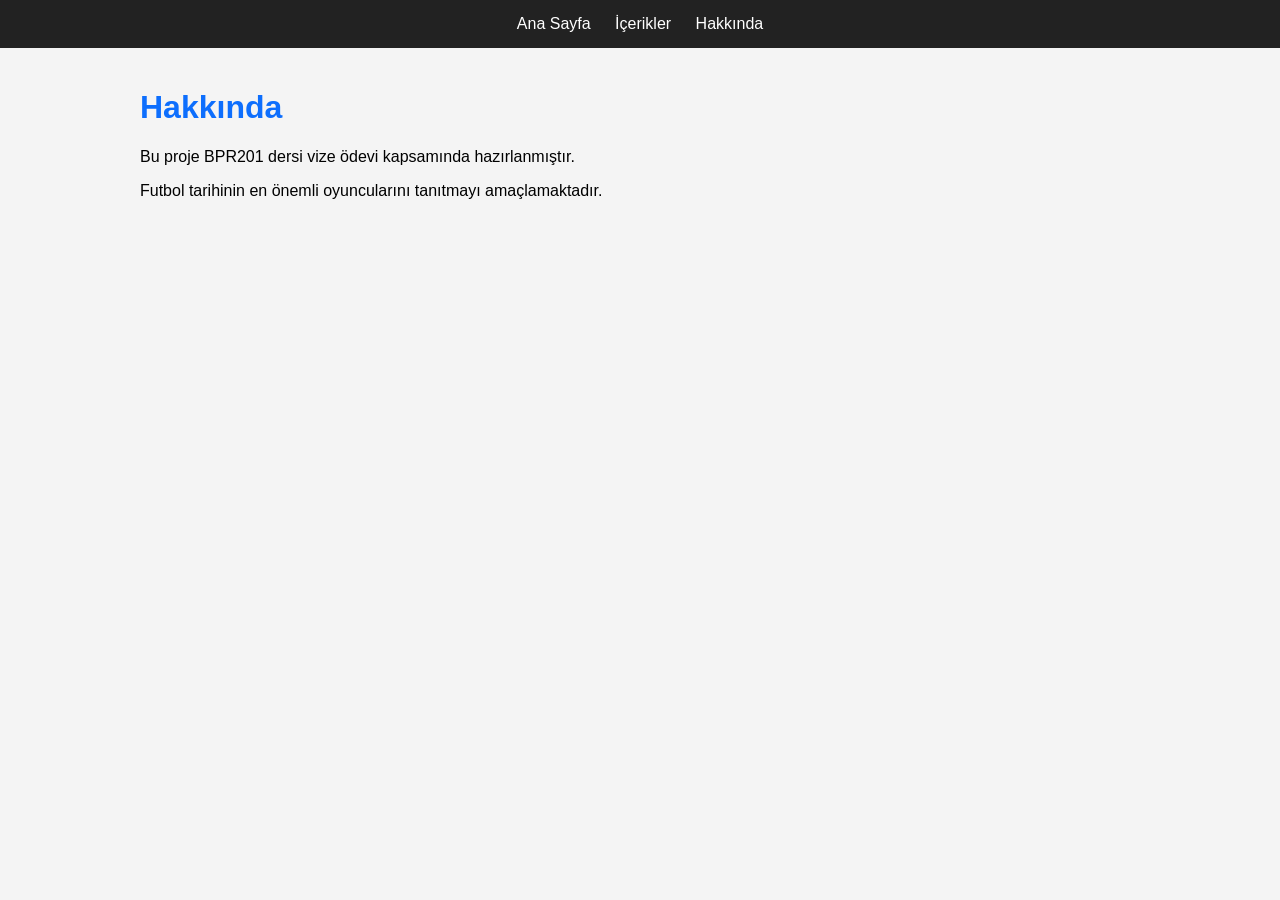
<file: hakkinda.html>
<!DOCTYPE html>
<html lang="tr">
<head>
<meta charset="UTF-8">
<meta name="viewport" content="width=device-width, initial-scale=1.0">
<title>Hakkında</title>
<link rel="stylesheet" href="style.css">
</head>
<body>

<nav>
<a href="index.html">Ana Sayfa</a>
<a href="icerikler.html">İçerikler</a>
<a href="hakkinda.html">Hakkında</a>
</nav>

<div class="container">
<h1>Hakkında</h1>

<p>
Bu proje BPR201 dersi vize ödevi kapsamında hazırlanmıştır.
</p>

<p>
Futbol tarihinin en önemli oyuncularını tanıtmayı amaçlamaktadır.
</p>

</div>

</body>
</html>
</file>
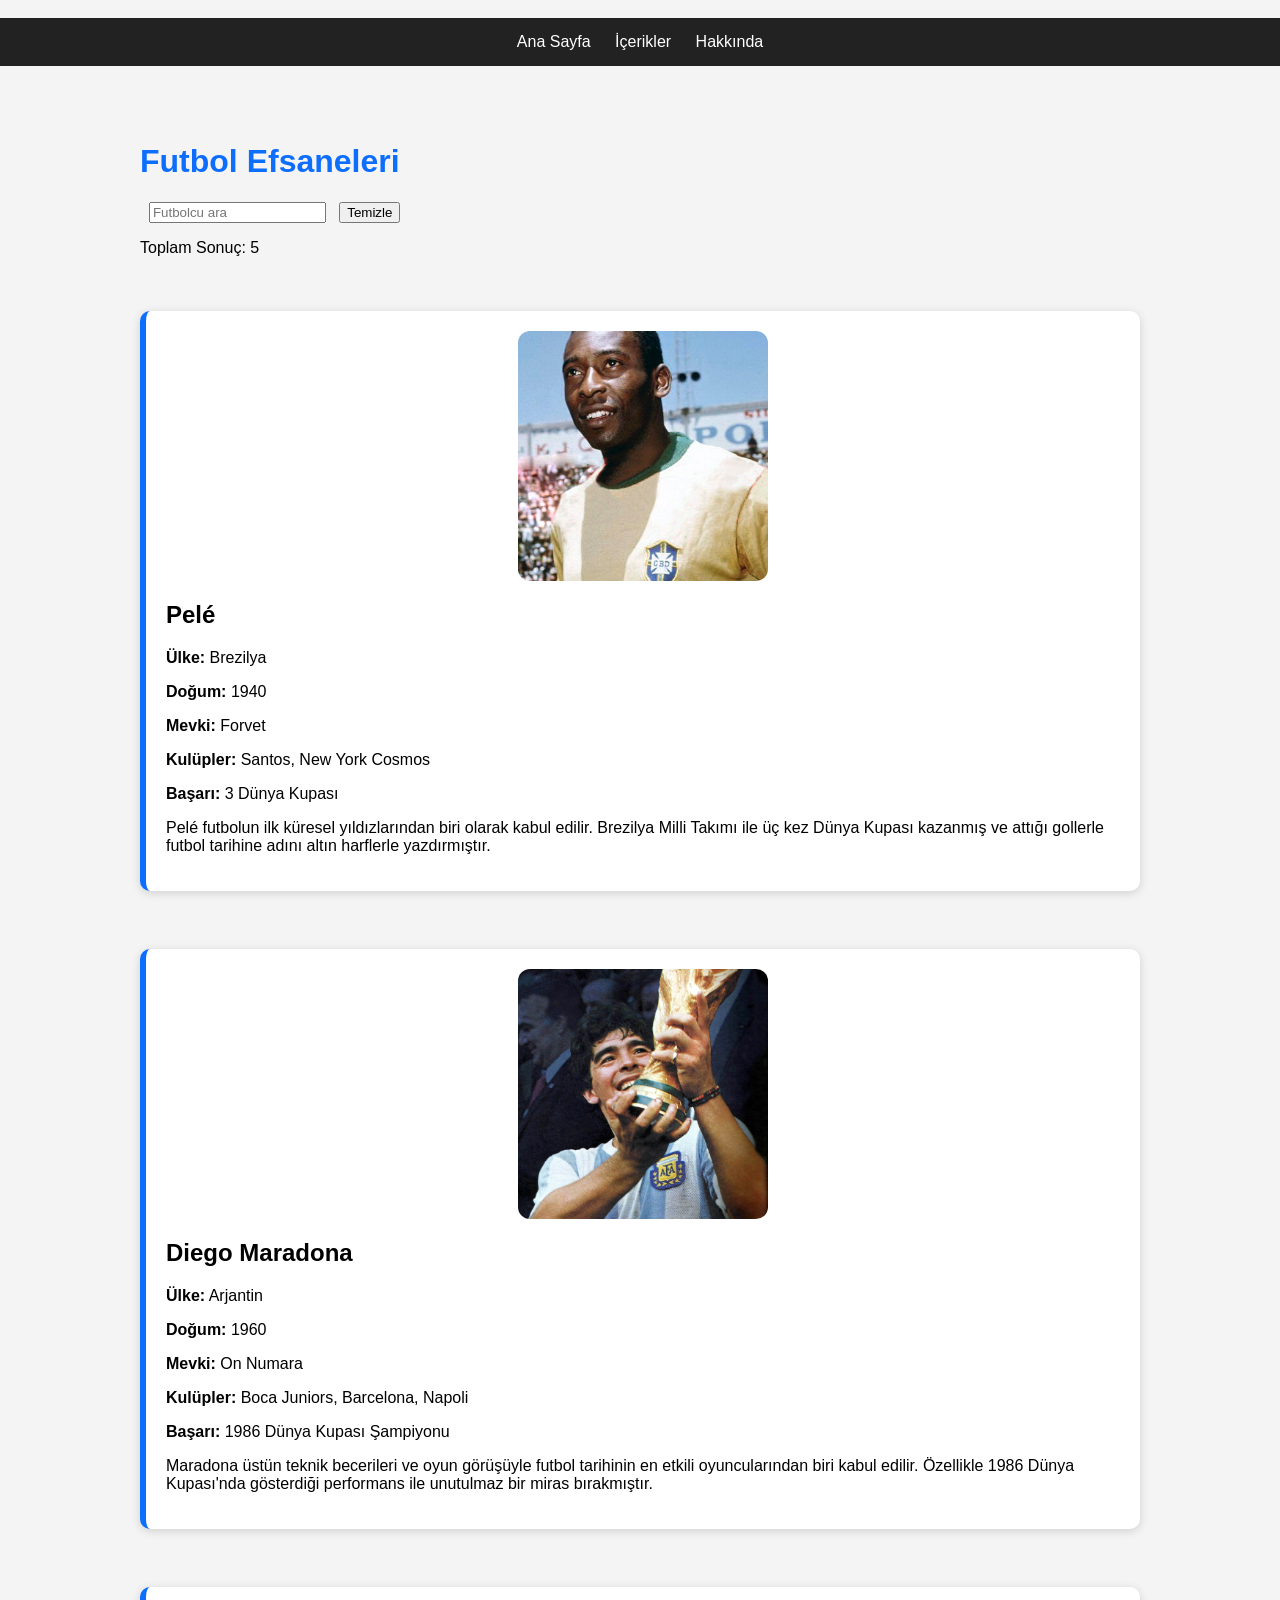
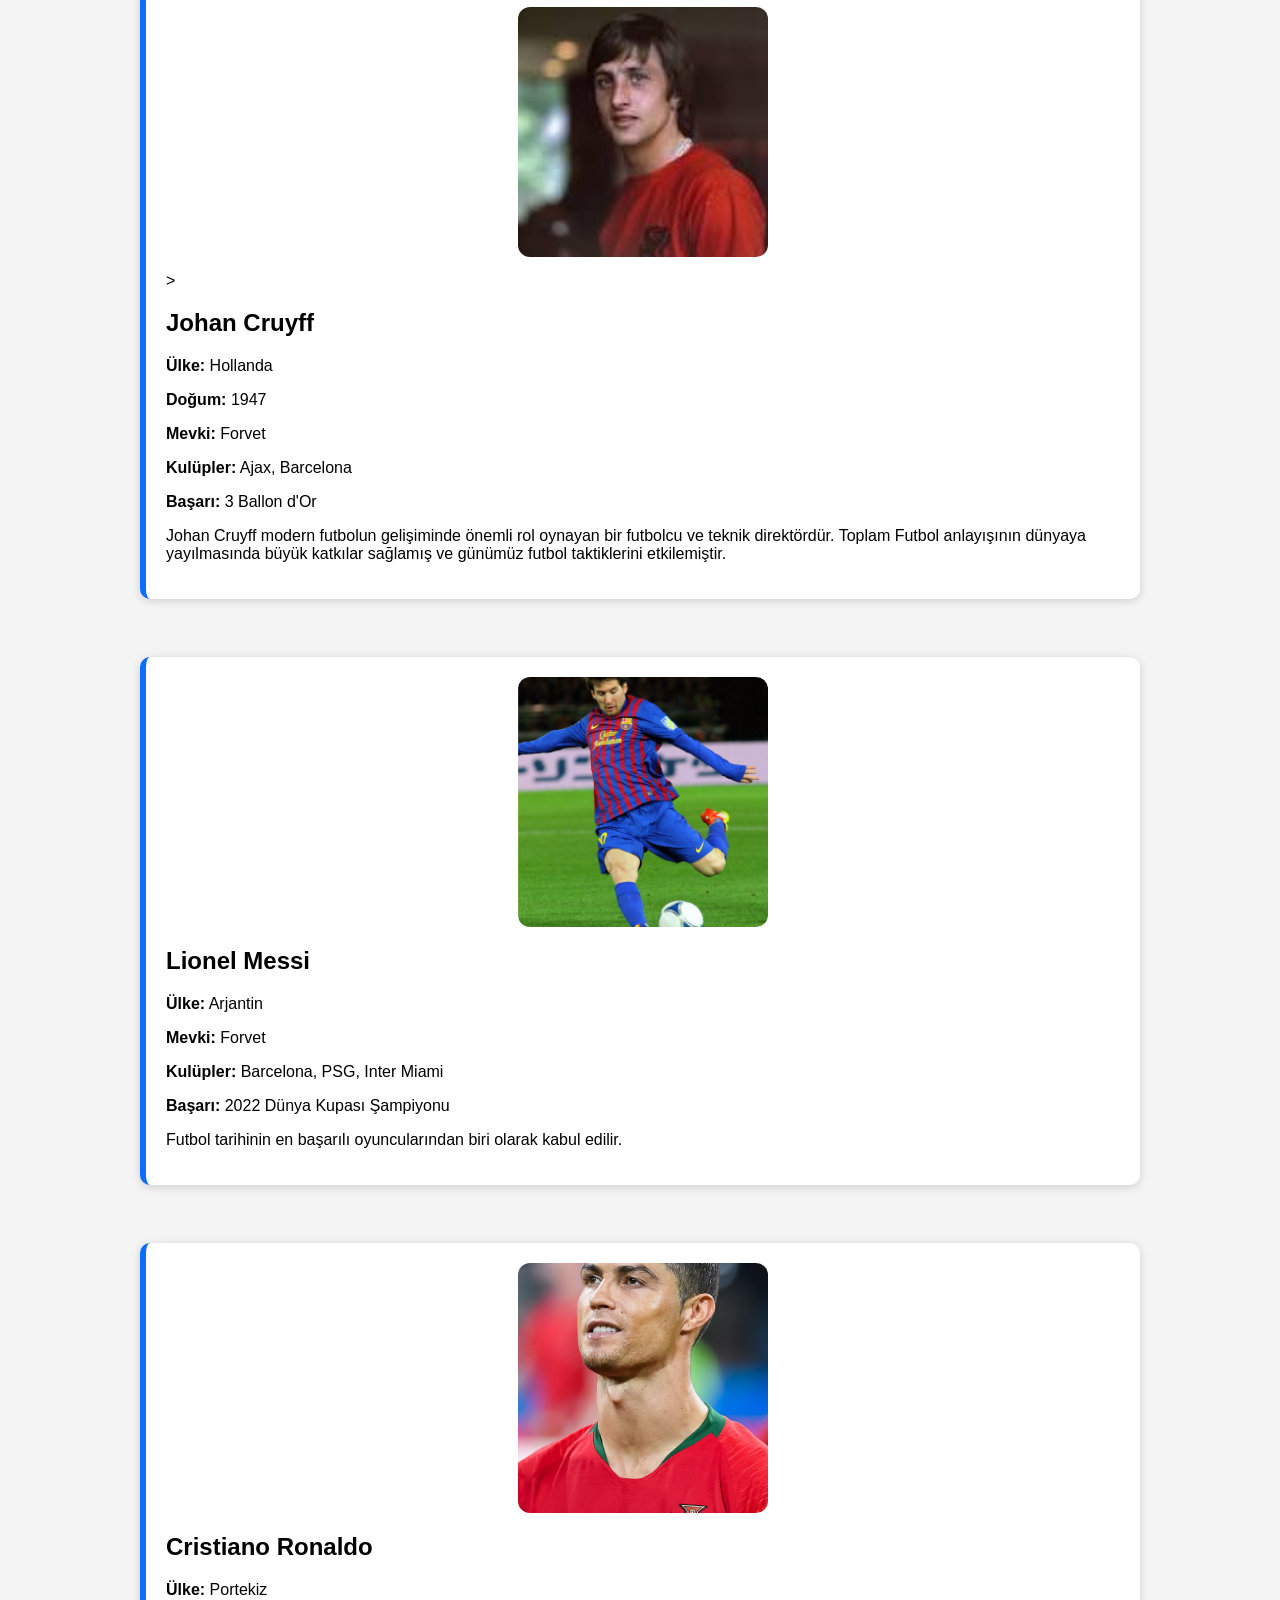
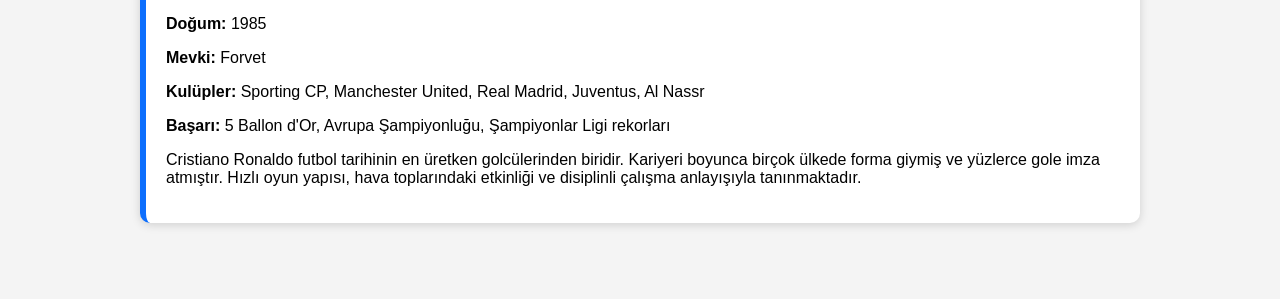
<file: icerikler.html>
<!DOCTYPE html>
<html lang="tr">
<head>
<meta charset="UTF-8">
<meta name="viewport" content="width=device-width, initial-scale=1.0">
<title>İçerikler</title>
<link rel="stylesheet" href="style.css">
</head>
<body>
 
<nav>
<a href="index.html">Ana Sayfa</a>
<a href="icerikler.html">İçerikler</a>
<a href="hakkinda.html">Hakkında</a>
</nav>
 
<div class="container">
 
<h1>Futbol Efsaneleri</h1>
 
<input id="search" type="text" placeholder="Futbolcu ara">
 
<button id="clearBtn">Temizle</button>
 
<p id="counter">Toplam Sonuç: 5</p>
 
<p id="noResult" style="display:none">Sonuç bulunamadı.</p>
 
<div class="card">
    <img src="images/Pele_con_brasil_(cropped).jpg" alt="Pele">

    <h2>Pelé</h2>

    <p><strong>Ülke:</strong> Brezilya</p>
    <p><strong>Doğum:</strong> 1940</p>
    <p><strong>Mevki:</strong> Forvet</p>
    <p><strong>Kulüpler:</strong> Santos, New York Cosmos</p>
    <p><strong>Başarı:</strong> 3 Dünya Kupası</p>

    <p>
        Pelé futbolun ilk küresel yıldızlarından biri olarak kabul edilir.
        Brezilya Milli Takımı ile üç kez Dünya Kupası kazanmış ve attığı
        gollerle futbol tarihine adını altın harflerle yazdırmıştır.
    </p>
</div>

 
<div class="card">
    <img src="images/Maradona-Mundial_86_con_la_copa.jpeg" alt="Maradona">

    <h2>Diego Maradona</h2>

    <p><strong>Ülke:</strong> Arjantin</p>
    <p><strong>Doğum:</strong> 1960</p>
    <p><strong>Mevki:</strong> On Numara</p>
    <p><strong>Kulüpler:</strong> Boca Juniors, Barcelona, Napoli</p>
    <p><strong>Başarı:</strong> 1986 Dünya Kupası Şampiyonu</p>

    <p>
        Maradona üstün teknik becerileri ve oyun görüşüyle futbol tarihinin
        en etkili oyuncularından biri kabul edilir. Özellikle 1986 Dünya Kupası'nda
        gösterdiği performans ile unutulmaz bir miras bırakmıştır.
    </p>
</div>

 
<div class="card">

  <img src="images/cruyff.jpg" alt="Cruyff">>

    <h2>Johan Cruyff</h2>

    <p><strong>Ülke:</strong> Hollanda</p>
    <p><strong>Doğum:</strong> 1947</p>
    <p><strong>Mevki:</strong> Forvet</p>
    <p><strong>Kulüpler:</strong> Ajax, Barcelona</p>
    <p><strong>Başarı:</strong> 3 Ballon d'Or</p>

    <p>
        Johan Cruyff modern futbolun gelişiminde önemli rol oynayan bir futbolcu
        ve teknik direktördür. Toplam Futbol anlayışının dünyaya yayılmasında
        büyük katkılar sağlamış ve günümüz futbol taktiklerini etkilemiştir.
    </p>
</div>

 
<div class="card">

<img src="images/mesi.jpeg" alt="Messi">

<h2>Lionel Messi</h2>

<p><strong>Ülke:</strong> Arjantin</p>
<p><strong>Mevki:</strong> Forvet</p>
<p><strong>Kulüpler:</strong> Barcelona, PSG, Inter Miami</p>
<p><strong>Başarı:</strong> 2022 Dünya Kupası Şampiyonu</p>

<p>
Futbol tarihinin en başarılı oyuncularından biri olarak kabul edilir.
</p>

</div>




 
<div class="card">
    <img src="images/Cristiano_Ronaldo_2018.jpg" alt="Ronaldo">

    <h2>Cristiano Ronaldo</h2>

    <p><strong>Ülke:</strong> Portekiz</p>
    <p><strong>Doğum:</strong> 1985</p>
    <p><strong>Mevki:</strong> Forvet</p>
    <p><strong>Kulüpler:</strong> Sporting CP, Manchester United, Real Madrid, Juventus, Al Nassr</p>
    <p><strong>Başarı:</strong> 5 Ballon d'Or, Avrupa Şampiyonluğu, Şampiyonlar Ligi rekorları</p>

    <p>
        Cristiano Ronaldo futbol tarihinin en üretken golcülerinden biridir.
        Kariyeri boyunca birçok ülkede forma giymiş ve yüzlerce gole imza atmıştır.
        Hızlı oyun yapısı, hava toplarındaki etkinliği ve disiplinli çalışma
        anlayışıyla tanınmaktadır.
    </p>
</div>

 
</div>
 
<script src="script.js"></script>
 
</body>
</html>
</file>
<file: style.css>
body{
    font-family: Arial, sans-serif;
    margin:0;
    background:#f4f4f4;
}

nav{
    background:#222;
    padding:15px;
    text-align:center;
}

nav a{
    color:white;
    margin:10px;
    text-decoration:none;
}

.container{
    width:90%;
    max-width:1000px;
    margin:auto;
    padding:20px;
}

.card{
    background:white;
    padding:15px;
    margin:15px 0;
    border-radius:10px;
}

.btn{
    background:#0066cc;
    color:white;
    padding:10px 15px;
    text-decoration:none;
    border-radius:5px;
}
.card img{
    width:250px;
    height:250px;
    object-fit:cover;
    display:block;
    margin:0 auto 15px;
    border-radius:12px;
}

.card{
    background:white;
    padding:20px;
    margin:20px 0;
    border-left:6px solid #0d6efd;
    box-shadow:0 2px 10px rgba(0,0,0,0.15);
}

.card:hover{
    transform:scale(1.02);
    transition:0.3s;
}

h1{
    color:#0d6efd;
}
</file>
